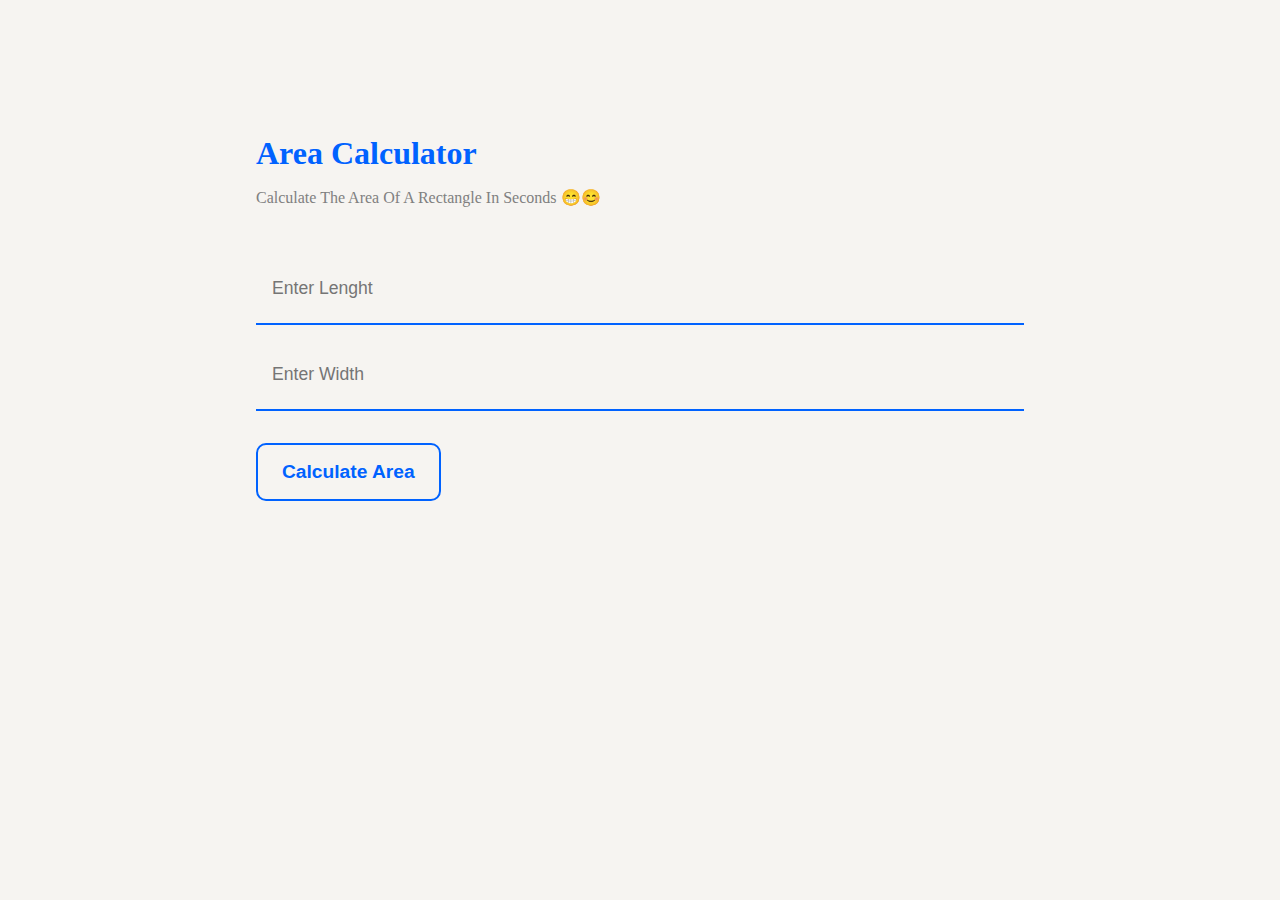
<file: day 2/index.html>
<!DOCTYPE html>
<html lang="en">
  <head>
    <meta charset="UTF-8" />
    <meta name="viewport" content="width=device-width, initial-scale=1.0" />
    <title>Area Calculator</title>
    <link rel="stylesheet" href="./style.css" />
  </head>
  <body>
    <div class="main-container">
      <div class="head">
        <h1 class="title">area calculator</h1>
        <p class="small-text">
          calculate the area of a rectangle in seconds 😁😊
        </p>
      </div>
      <div class="inputs-container">
        <input
          type="text"
          placeholder="Enter lenght"
          class="inputs lenght-js"
        />
        <input type="text" placeholder="Enter width" class="inputs width-js" />
      </div>
      <div class="btn-container">
        <button onclick="calculateArea()" class="calculate-btn">
          calculate area
        </button>
      </div>
      <div class="results hide">
        <p class="close" onclick="hideResults()">X</p>
        <p class="area"></p>
      </div>
    </div>
    <div class="overlay hide" onclick="hideResults()"></div>
    <script src="./script.js"></script>
  </body>
</html>
</file>
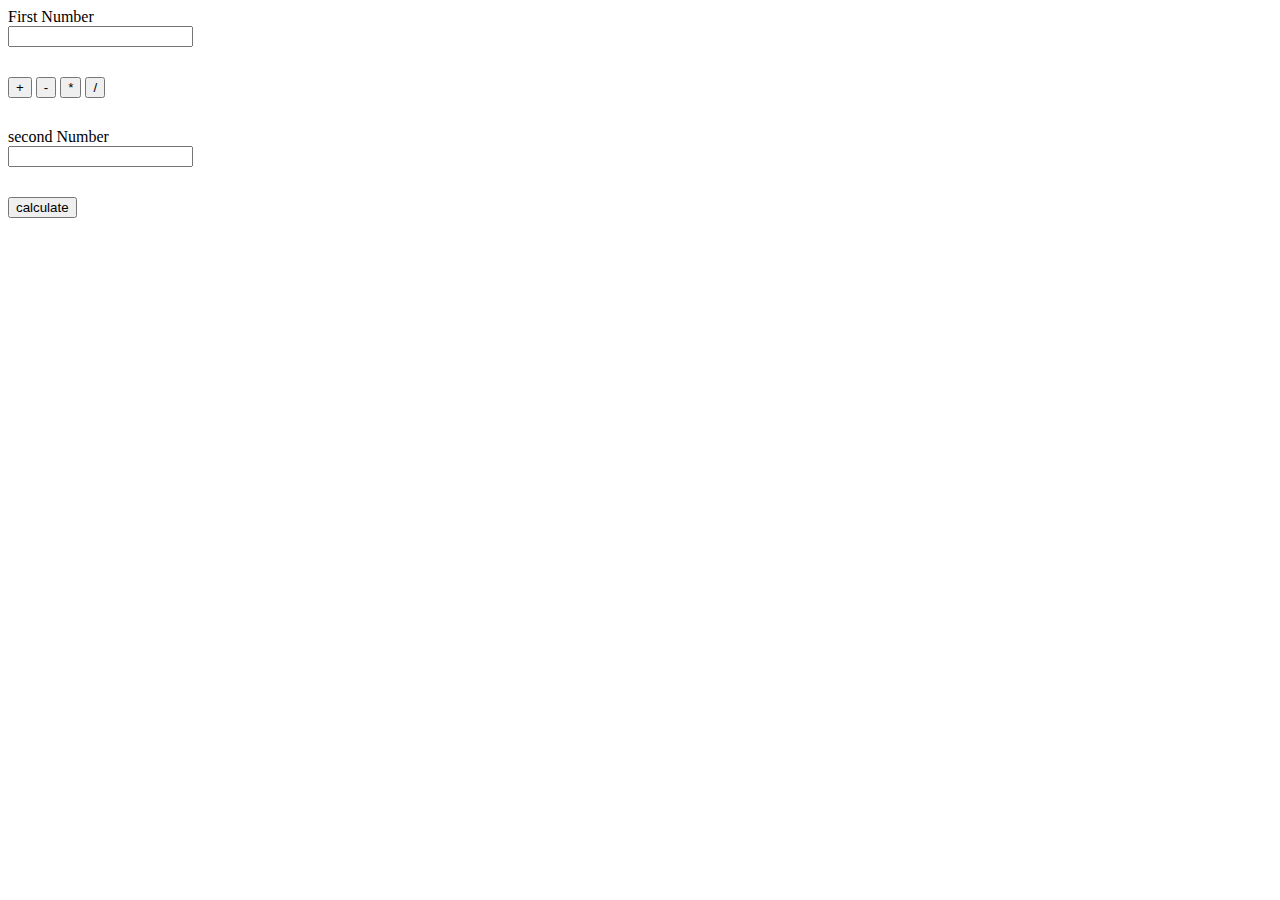
<file: day 3/index.html>
<!DOCTYPE html>
<html lang="en">
  <head>
    <meta charset="UTF-8" />
    <meta name="viewport" content="width=device-width, initial-scale=1.0" />
    <title>simple Calculator</title>
  </head>
  <body>
    <label for="first-number"> First Number</label>
    <input
      type="number"
      style="display: block; margin-bottom: 30px"
      id="first-number"
      class="first-number"
    />
    <button class="operator" onclick="operator = '+';">+</button>
    <button class="operator" onclick="operator = '-';">-</button>
    <button class="operator" onclick="operator = '*';">*</button>
    <button class="operator" onclick="operator = '/';">/</button>
    <label for="second-number" style="display: block; margin-top: 30px">
      second Number</label
    >
    <input
      type="number"
      style="display: block"
      id="second-number"
      class="second-number"
    />
    <button
      class="calculate"
      onclick="calculate(operator);"
      style="margin-top: 30px"
    >
      calculate
    </button>
    <p class="show-results"></p>

    <script>
      let operator = '';
      function calculate(operator) {
        const firstNumber = document.querySelector('.first-number');
        const secondNumber = document.querySelector('.second-number');
        let number1 = Number(firstNumber.value);
        let number2 = Number(secondNumber.value);
        let answer = '';
        switch (operator) {
          case '+':
            answer = number1 + number2;
            break;
          case '-':
            answer = number1 - number2;
            break;
          case '*':
            answer = number1 * number2;
            break;
          case '/':
            answer = number1 / number2;
            break;
        }
        // console.log(answer);
        document.querySelector(
          '.show-results'
        ).innerHTML = ` ${number1} ${operator} ${number2} = ${answer}`;
      }
    </script>
  </body>
</html>
</file>
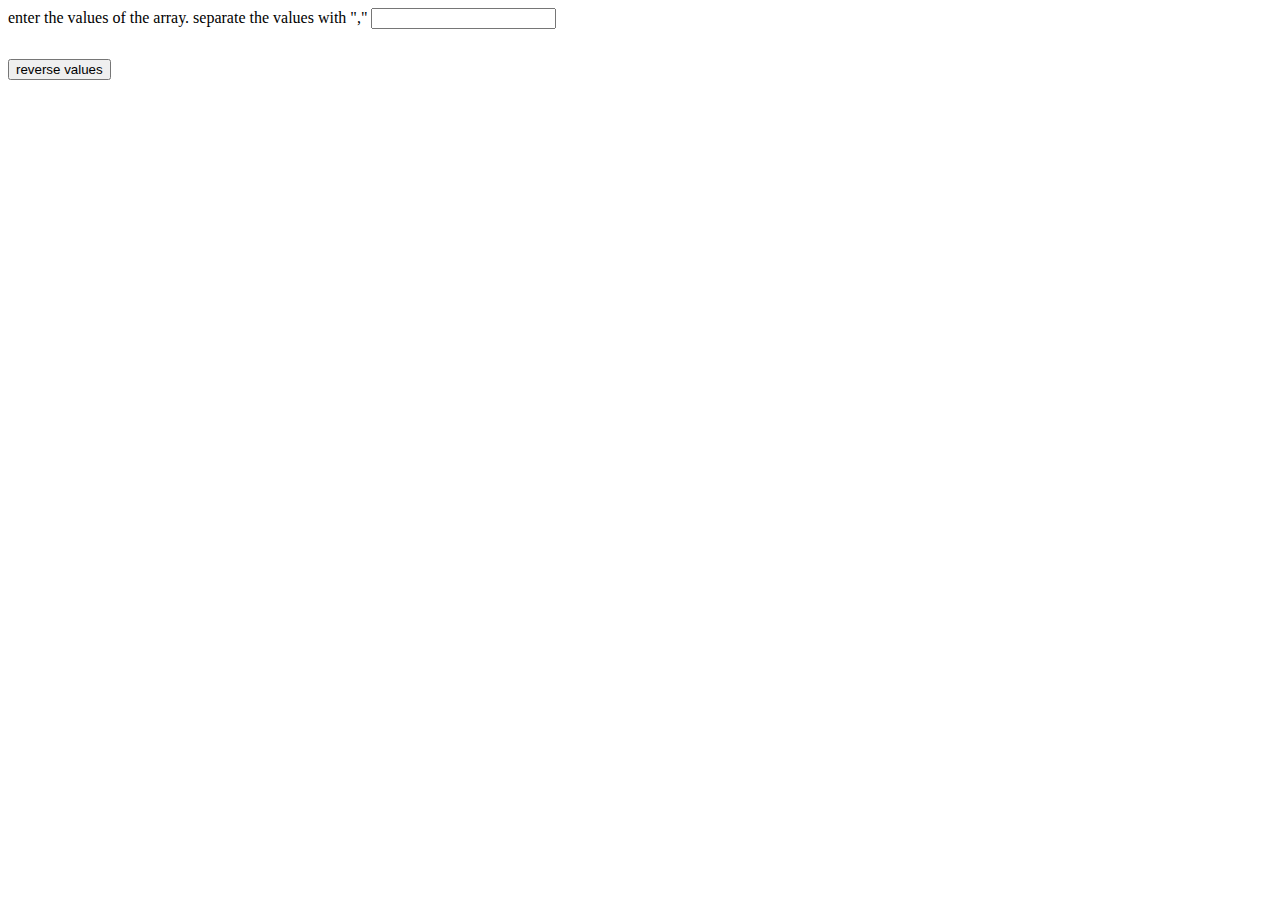
<file: day 4/index.html>
<!DOCTYPE html>
<html lang="en">
  <head>
    <meta charset="UTF-8" />
    <meta name="viewport" content="width=device-width, initial-scale=1.0" />
    <title>Array inverter</title>
  </head>
  <body>
    <label for="input"
      >enter the values of the array. separate the values with ","</label
    >
    <input type="text" id="input" />
    <button style="display: block; margin-top: 30px" onclick="reversArray()">
      reverse values
    </button>
    <p class="showResults"></p>
    <script>
      function reversArray() {
        let textInput = document.querySelector('#input').value;
        arrayOriginal = textInput.split(',');
        let j = 0;
        let invertedArray = [];
        for (let i = arrayOriginal.length - 1; i >= 0; i--) {
          invertedArray[j] = arrayOriginal[i];
          j++;
        }
        document.querySelector('.showResults').innerHTML = invertedArray;
      }
    </script>
  </body>
</html>
</file>
<file: day 2/style.css>
* {
  margin: 0;
  padding: 0;
  box-sizing: border-box;
}
.main-container {
  padding: 15vh 20vw;

  background-color: rgb(246, 244, 241);
  height: 100vh;
}

.head {
  margin-bottom: 3rem;
}
.title {
  text-transform: capitalize;
  color: rgb(0, 98, 255);
  margin-bottom: 1rem;
}
.small-text {
  text-transform: capitalize;
  color: gray;
}
.inputs-container {
  margin-bottom: 2rem;
}
.inputs {
  display: block;

  border: 0;
  border-bottom: 2px solid rgb(0, 98, 255);
  margin-bottom: 1rem;
  background-color: inherit;
  width: 100%;
  height: 70px;
  padding-left: 1rem;
}
.inputs::placeholder {
  text-transform: capitalize;
  font-size: 1.1rem;
}
.calculate-btn {
  padding: 1rem 1.5rem;
  background-color: inherit;
  color: rgb(0, 98, 255);
  font-size: 1.2rem;
  text-transform: capitalize;
  font-weight: 600;
  border: 2px solid rgb(0, 98, 255);
  border-radius: 10px;
  transition: all 0.2s;
  cursor: pointer;
}
.calculate-btn:hover {
  color: rgb(246, 244, 241);

  background-color: rgb(0, 98, 255);
}
.results {
  background-color: rgb(0, 98, 255);
  height: 50vh;
  border-radius: 1rem;
  display: flex;
  align-items: center;
  justify-content: center;
  width: 40vw;
  margin: 0 auto;
  position: relative;
  padding: 0 1rem;
  position: absolute;
  left: 30vw;
  top: 20vh;
  transition: all 0.5s;
  z-index: 2;
}
.close {
  position: absolute;
  right: 1rem;
  top: 1rem;
  font-size: 1.5rem;
  color: rgb(246, 244, 241);
  cursor: pointer;
}
.area {
  color: rgb(246, 244, 241);
  text-transform: capitalize;
  font-size: 1.2rem;
  text-align: center;
}
.overlay {
  height: 100vh;
  width: 100vw;
  background-color: rgba(0, 0, 0, 0.511);
  position: absolute;
  top: 0;
  z-index: 1;
  transition: all 0.5s;
}
.hide {
  display: none;
}
.show {
  display: flex;
}
</file>
